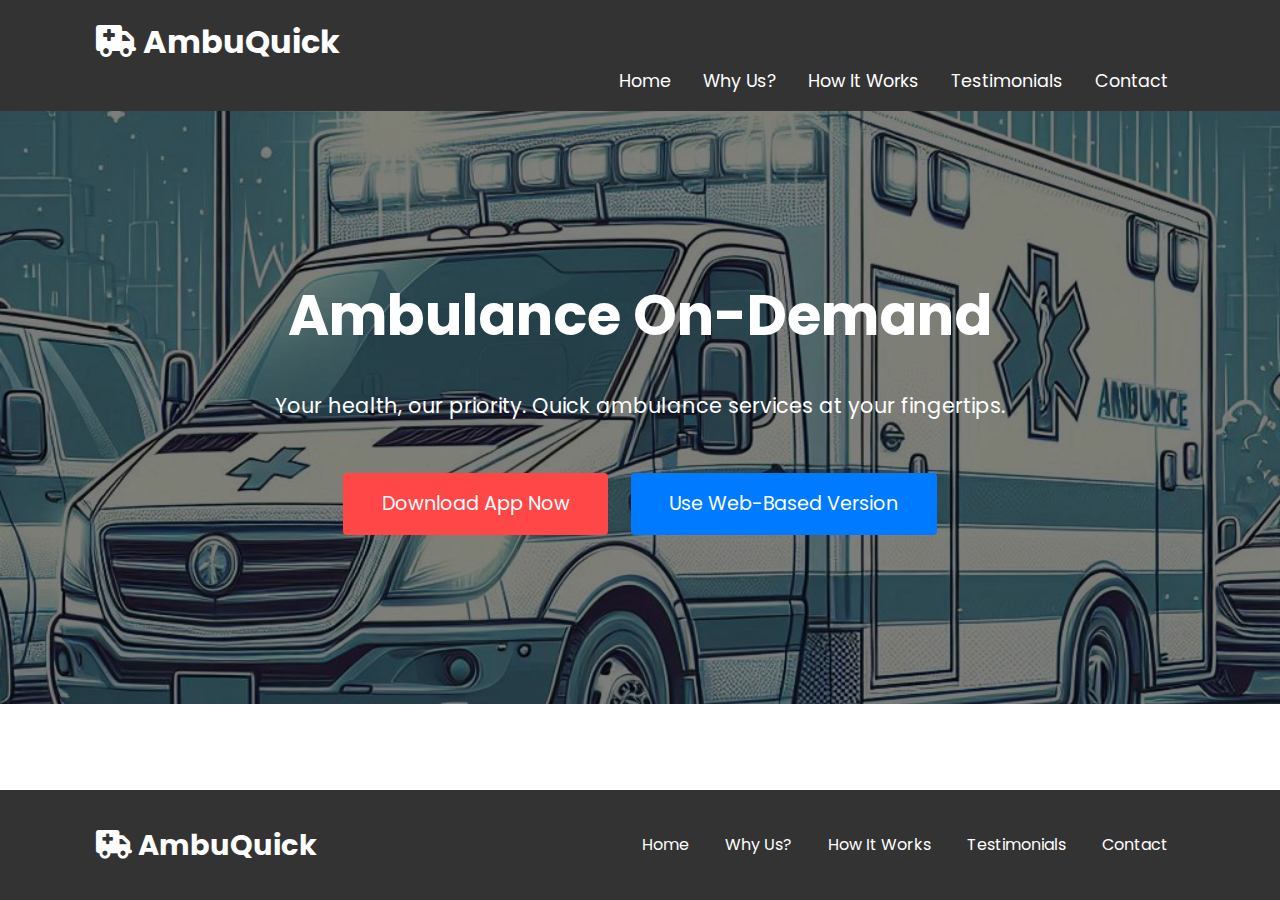
<file: index.html>
<!DOCTYPE html>
<html lang="en">
<head>
    <meta charset="UTF-8">
    <meta name="viewport" content="width=device-width, initial-scale=1.0">
    <title>AmbuQuick - Ambulance On-Demand</title>
    <link rel="stylesheet" href="https://cdnjs.cloudflare.com/ajax/libs/font-awesome/6.0.0-beta3/css/all.min.css">
    <link href="https://fonts.googleapis.com/css2?family=Poppins:wght@300;500;700&display=swap" rel="stylesheet">
    <link rel="stylesheet" href="styles.css">
</head>
<body>
    <a href="#main" class="skip-link">Skip to main content</a>
    <header>
        <div class="container">
            <h1 class="logo"><i class="fa-solid fa-ambulance" aria-hidden="true"></i> AmbuQuick</h1>
            <nav>
                <ul>
                    <li><a href="index.html">Home</a></li>
                    <li><a href="features.html">Why Us?</a></li>
                    <li><a href="how-it-works.html">How It Works</a></li>
                    <li><a href="testimonials.html">Testimonials</a></li>
                    <li><a href="contact.html">Contact</a></li>
                </ul>
            </nav>
        </div>
    </header>

    <main id="main">
        <section class="hero" id="home">
            <div class="overlay" role="presentation"></div>
            <div class="container">
                <h2>Ambulance On-Demand</h2>
                <p>Your health, our priority. Quick ambulance services at your fingertips.</p>
                <div class="cta-buttons">
                    <a href="download-app.html" class="btn">Download App Now</a>
                    <a href="verification.html" class="btn btn-secondary">Use Web-Based Version</a>
                </div>
            </div>
        </section>
    </main>

    <footer>
        <div class="container footer-content">
            <h2 class="footer-logo"><i class="fa-solid fa-ambulance" aria-hidden="true"></i> AmbuQuick</h2>
            <div class="footer-links">
                <a href="index.html">Home</a>
                <a href="features.html">Why Us?</a>
                <a href="how-it-works.html">How It Works</a>
                <a href="testimonials.html">Testimonials</a>
                <a href="contact.html">Contact</a>
            </div>
        </div>
    </footer>
</body>
</html>
</file>
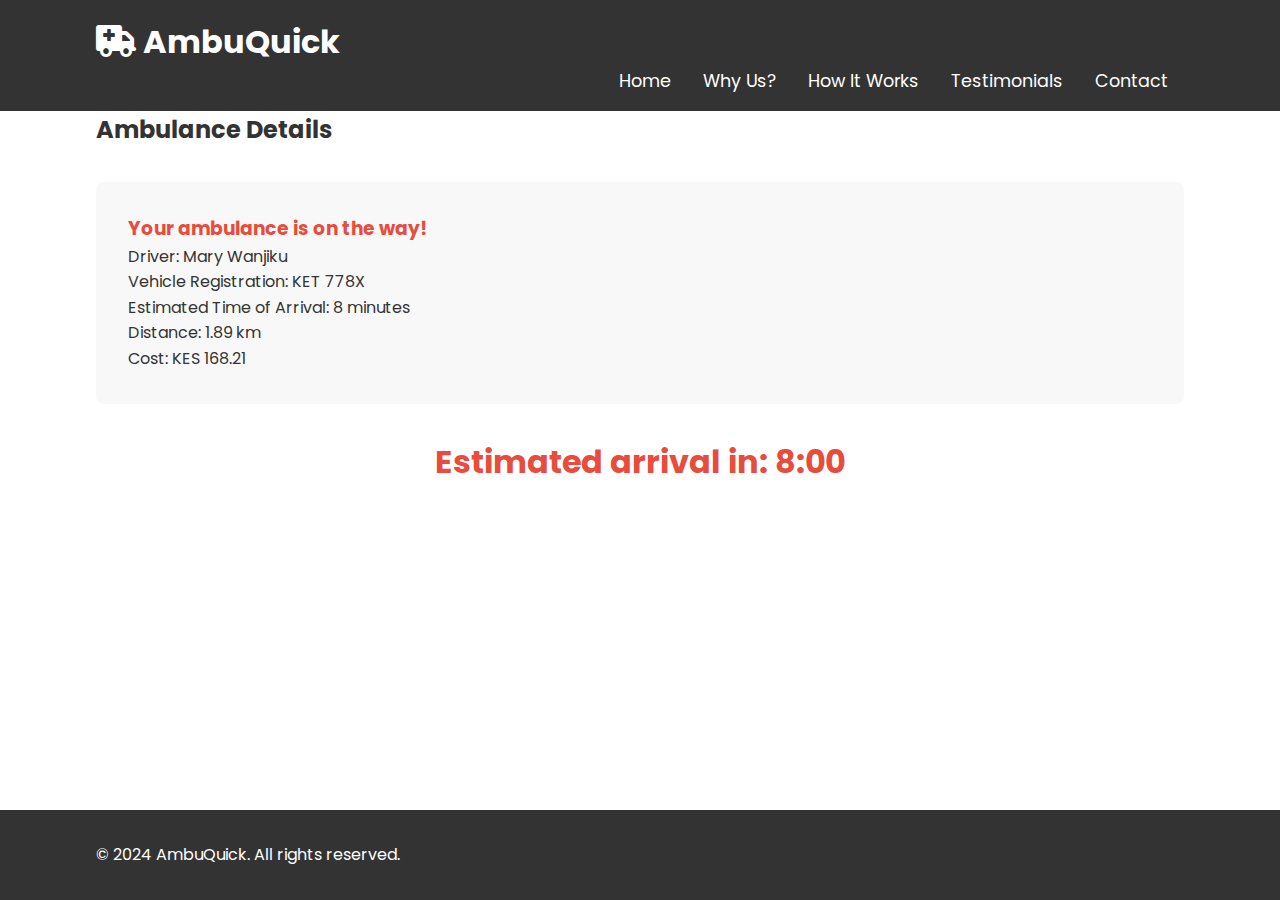
<file: ambulance-details.html>
<!DOCTYPE html>
<html lang="en">
<head>
    <meta charset="UTF-8">
    <meta name="viewport" content="width=device-width, initial-scale=1.0">
    <title>AmbuQuick - Ambulance Details</title>
    <link rel="stylesheet" href="https://cdnjs.cloudflare.com/ajax/libs/font-awesome/6.0.0-beta3/css/all.min.css">
    <link href="https://fonts.googleapis.com/css2?family=Poppins:wght@300;500;700&display=swap" rel="stylesheet">
    <link rel="stylesheet" href="styles.css">
    <style>
        
        .ambulance-details {
            background-color: #f8f8f8;
            border-radius: 8px;
            padding: 2rem;
            margin-top: 2rem;
        }
        .ambulance-details h3 {
            color: #e74c3c;
            margin-top: 0;
        }
        .countdown {
            font-size: 2rem;
            font-weight: bold;
            color: #e74c3c;
            text-align: center;
            margin-top: 2rem;
        }
    </style>
</head>
<body>
    <a href="#main" class="skip-link">Skip to main content</a>

    <header>
        <div class="container">
            <h1 class="logo"><i class="fa-solid fa-ambulance" aria-hidden="true"></i> AmbuQuick</h1>
            <nav>
                <ul>
                    <li><a href="index.html">Home</a></li>
                    <li><a href="features.html">Why Us?</a></li>
                    <li><a href="how-it-works.html">How It Works</a></li>
                    <li><a href="testimonials.html">Testimonials</a></li>
                    <li><a href="contact.html">Contact</a></li>
                </ul>
            </nav>
        </div>
    </header>
    
    <main id="main">
        <div class="container">
            <h2>Ambulance Details</h2>
            <div class="ambulance-details">
                <h3>Your ambulance is on the way!</h3>
                <p>Driver: <span id="driver-name"></span></p>
                <p>Vehicle Registration: <span id="vehicle-reg"></span></p>
                <p>Estimated Time of Arrival: <span id="eta"></span></p>
                <p>Distance: <span id="distance"></span></p>
                <p>Cost: KES <span id="cost"></span></p>
            </div>
            <div class="countdown">
                <p>Estimated arrival in: <span id="countdown"></span></p>
            </div>
        </div>
    </main>

    <footer>
        <div class="container">
            <p>&copy; 2024 AmbuQuick. All rights reserved.</p>
        </div>
    </footer>

    <script>
        const kenyanNames = ["John Mwangi", "Mary Wanjiku", "James Otieno", "Fatuma Hassan", "Peter Njoroge", "Grace Akoth"];
        const randomDriverName = kenyanNames[Math.floor(Math.random() * kenyanNames.length)];

        function generateKenyanPlate() {
            const letters = "ABCDEFGHIJKLMNOPQRSTUVWXYZ";
            const firstLetters = letters[Math.floor(Math.random() * letters.length)] + letters[Math.floor(Math.random() * letters.length)];
            const numbers = Math.floor(100 + Math.random() * 900);
            const lastLetter = letters[Math.floor(Math.random() * letters.length)];
            return `K${firstLetters} ${numbers}${lastLetter}`;
        }

        let distance = (Math.random() * 10 + 1).toFixed(2);
        distance = parseFloat(distance);
        const eta = Math.floor(Math.random() * 20 + 5);

        const costPerKm = 89;
        const totalCost = (distance * costPerKm).toFixed(2);

        document.getElementById('driver-name').textContent = randomDriverName;
        document.getElementById('vehicle-reg').textContent = generateKenyanPlate();
        document.getElementById('distance').textContent = `${distance} km`;
        document.getElementById('cost').textContent = totalCost;

        let remainingTime = eta * 60;
        const initialDistance = distance;
        const distancePerSecond = initialDistance / remainingTime;

        function updateCountdown() {
            const minutes = Math.floor(remainingTime / 60);
            const seconds = remainingTime % 60;

            document.getElementById('countdown').textContent = `${minutes}:${seconds.toString().padStart(2, '0')}`;
            document.getElementById('eta').textContent = `${minutes} minutes`;

            distance = Math.max(0, (distance - distancePerSecond).toFixed(2));
            document.getElementById('distance').textContent = `${distance} km`;

            if (remainingTime > 0) {
                remainingTime--;
                setTimeout(updateCountdown, 1000);
            } else {
                document.getElementById('countdown').textContent = "Ambulance has arrived!";
                document.getElementById('eta').textContent = "0 minutes";
            }
        }

        updateCountdown();
    </script>
</body>
</html>
</file>
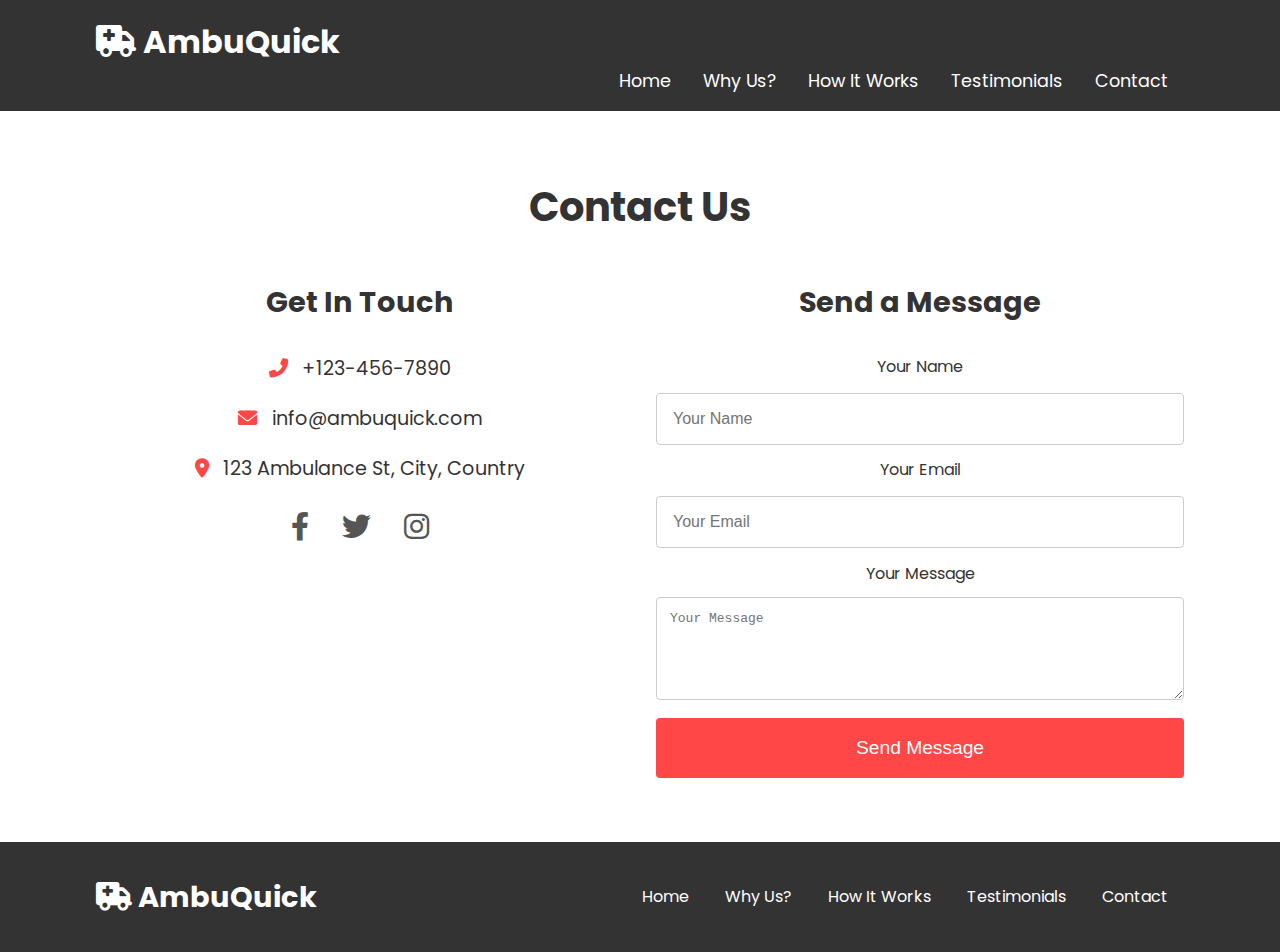
<file: contact.html>
<!DOCTYPE html>
<html lang="en">
<head>
    <meta charset="UTF-8">
    <meta name="viewport" content="width=device-width, initial-scale=1.0">
    <title>AmbuQuick - Contact Us</title>
    <link rel="stylesheet" href="https://cdnjs.cloudflare.com/ajax/libs/font-awesome/6.0.0-beta3/css/all.min.css">
    <link href="https://fonts.googleapis.com/css2?family=Poppins:wght@300;500;700&display=swap" rel="stylesheet">
    <link rel="stylesheet" href="styles.css">
</head>
<body>
    <a href="#main" class="skip-link">Skip to main content</a>
    <header>
        <div class="container">
            <h1 class="logo"><i class="fa-solid fa-ambulance" aria-hidden="true"></i> AmbuQuick</h1>
            <nav>
                <ul>
                    <li><a href="index.html">Home</a></li>
                    <li><a href="features.html">Why Us?</a></li>
                    <li><a href="how-it-works.html">How It Works</a></li>
                    <li><a href="testimonials.html">Testimonials</a></li>
                    <li><a href="contact.html">Contact</a></li>
                </ul>
            </nav>
        </div>
    </header>

    <main id="main">
        <section id="contact">
            <div class="container">
                <h2>Contact Us</h2>
                <div class="contact-content">
                    <div class="contact-info">
                        <h3>Get In Touch</h3>
                        <div class="contact-details">
                            <p><i class="fas fa-phone-alt" aria-hidden="true"></i> +123-456-7890</p>
                            <p><i class="fas fa-envelope" aria-hidden="true"></i> info@ambuquick.com</p>
                            <p><i class="fas fa-map-marker-alt" aria-hidden="true"></i> 123 Ambulance St, City, Country</p>
                        </div>
                        <div class="social-icons-contact">
                            <a href="#" aria-label="Facebook"><i class="fab fa-facebook-f" aria-hidden="true"></i></a>
                            <a href="#" aria-label="Twitter"><i class="fab fa-twitter" aria-hidden="true"></i></a>
                            <a href="#" aria-label="Instagram"><i class="fab fa-instagram" aria-hidden="true"></i></a>
                        </div>
                    </div>
                    <div class="contact-form">
                        <h3>Send a Message</h3>
                        <form>
                            <label for="name">Your Name</label>
                            <input type="text" id="name" name="name" placeholder="Your Name" required>
                            
                            <label for="email">Your Email</label>
                            <input type="email" id="email" name="email" placeholder="Your Email" required>
                            
                            <label for="message">Your Message</label>
                            <textarea id="message" name="message" rows="5" placeholder="Your Message" required></textarea>
                            
                            <button type="submit">Send Message</button>
                        </form>
                    </div>
                </div>
            </div>
        </section>
    </main>

    <footer>
        <div class="container footer-content">
            <h2 class="footer-logo"><i class="fa-solid fa-ambulance" aria-hidden="true"></i> AmbuQuick</h2>
            <div class="footer-links">
                <a href="index.html">Home</a>
                <a href="features.html">Why Us?</a>
                <a href="how-it-works.html">How It Works</a>
                <a href="testimonials.html">Testimonials</a>
                <a href="contact.html">Contact</a>
            </div>
        </div>
    </footer>
</body>
</html>
</file>
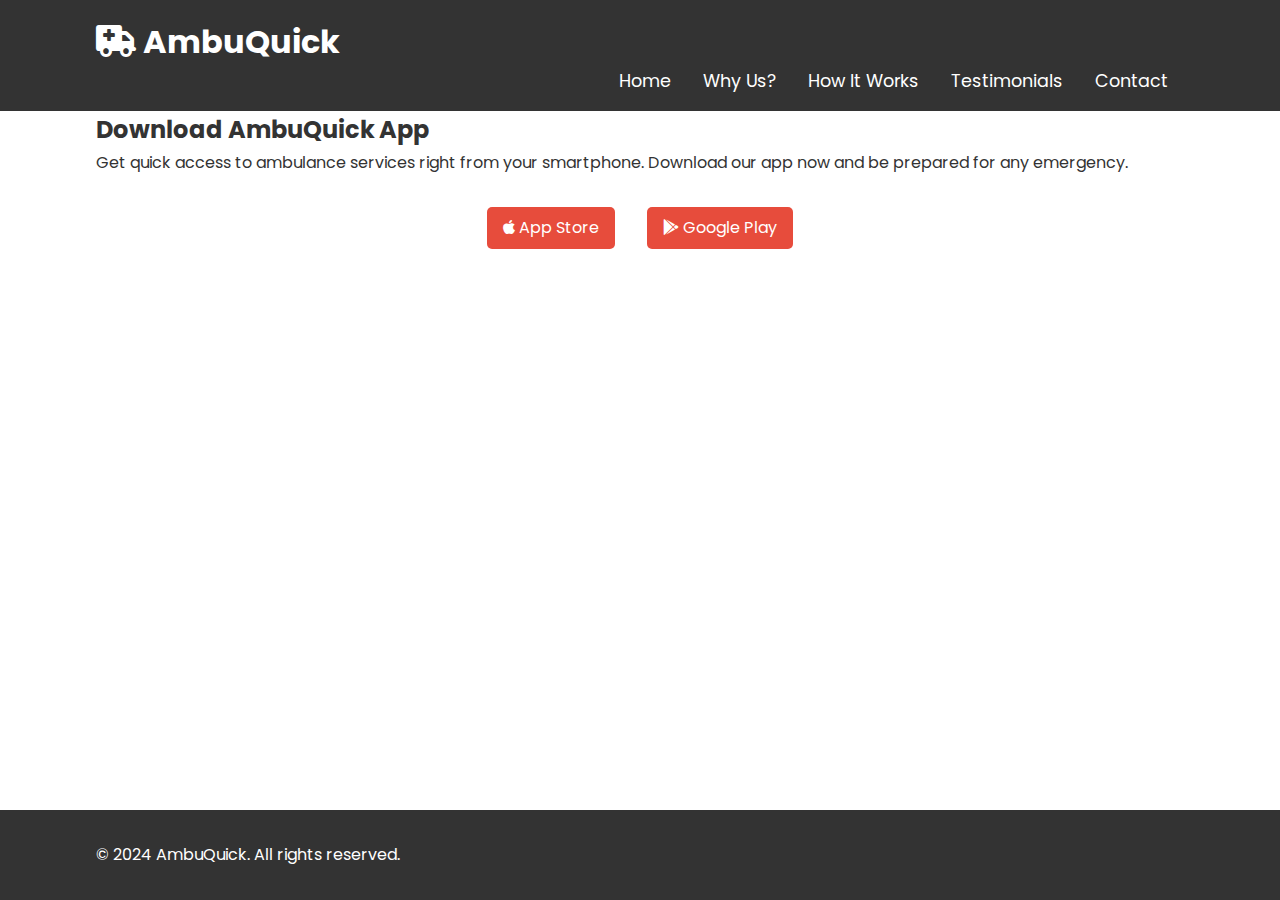
<file: download-app.html>
<!DOCTYPE html>
<html lang="en">
<head>
    <meta charset="UTF-8">
    <meta name="viewport" content="width=device-width, initial-scale=1.0">
    <title>AmbuQuick - Download App</title>
    <link rel="stylesheet" href="https://cdnjs.cloudflare.com/ajax/libs/font-awesome/6.0.0-beta3/css/all.min.css">
    <link href="https://fonts.googleapis.com/css2?family=Poppins:wght@300;500;700&display=swap" rel="stylesheet">
    <link rel="stylesheet" href="styles.css">
    <style>
        
        
        .download-options {
            display: flex;
            justify-content: center;
            gap: 2rem;
            margin-top: 2rem;
        }
        .download-button {
            display: inline-block;
            background-color: #e74c3c;
            color: white;
            padding: 0.5rem 1rem;
            text-decoration: none;
            border-radius: 5px;
            transition: background-color 0.3s ease;
        }
        .download-button:hover {
            background-color: #c0392b;
        }
        
        .skip-link {
            position: absolute;
            top: -40px;
            left: 0;
            background: #e74c3c;
            color: white;
            padding: 8px;
            z-index: 100;
        }
        .skip-link:focus {
            top: 0;
        }
    </style>
</head>
<body>
    <a href="#main" class="skip-link">Skip to main content</a>
    <header>
        <div class="container">
            <h1 class="logo"><i class="fa-solid fa-ambulance" aria-hidden="true"></i> AmbuQuick</h1>
            <nav>
                <ul>
                    <li><a href="index.html">Home</a></li>
                    <li><a href="features.html">Why Us?</a></li>
                    <li><a href="how-it-works.html">How It Works</a></li>
                    <li><a href="testimonials.html">Testimonials</a></li>
                    <li><a href="contact.html">Contact</a></li>
                </ul>
            </nav>
        </div>
    </header>

    <main id="main">
        <div class="container">
            <h2>Download AmbuQuick App</h2>
            <p>Get quick access to ambulance services right from your smartphone. Download our app now and be prepared for any emergency.</p>
            <div class="download-options">
                <a href="#" class="download-button" aria-label="Download on the App Store">
                    <i class="fab fa-apple" aria-hidden="true"></i> App Store
                </a>
                <a href="#" class="download-button" aria-label="Get it on Google Play">
                    <i class="fab fa-google-play" aria-hidden="true"></i> Google Play
                </a>
            </div>
        </div>
    </main>

    <footer>
        <div class="container">
            <p>&copy; 2024 AmbuQuick. All rights reserved.</p>
        </div>
    </footer>
</body>
</html>
</file>
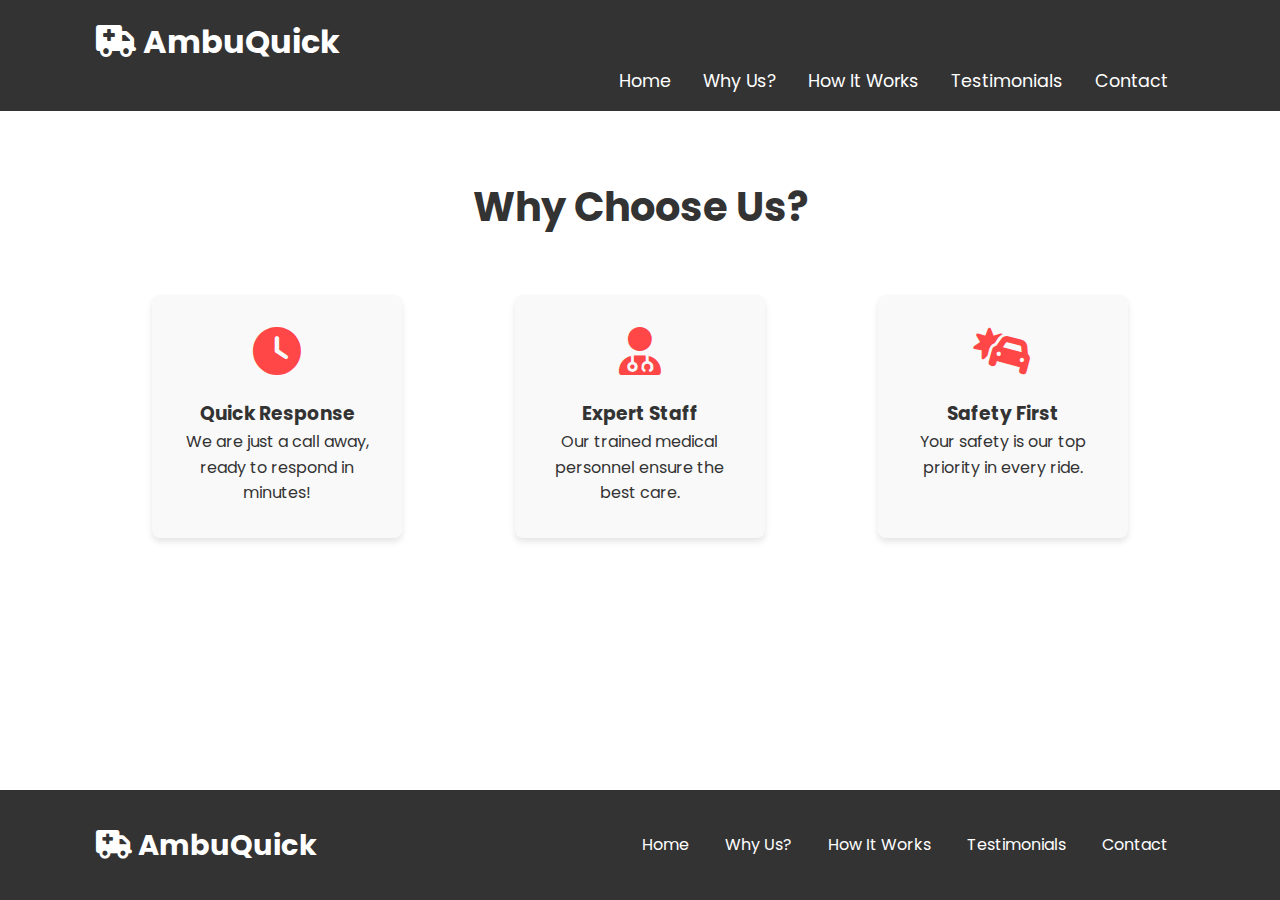
<file: features.html>
<!DOCTYPE html>
<html lang="en">
<head>
    <meta charset="UTF-8">
    <meta name="viewport" content="width=device-width, initial-scale=1.0">
    <title>AmbuQuick - Why Choose Us?</title>
    <link rel="stylesheet" href="https://cdnjs.cloudflare.com/ajax/libs/font-awesome/6.0.0-beta3/css/all.min.css">
    <link href="https://fonts.googleapis.com/css2?family=Poppins:wght@300;500;700&display=swap" rel="stylesheet">
    <link rel="stylesheet" href="styles.css">
</head>
<body>
    <a href="#main" class="skip-link">Skip to main content</a>
    <header>
        <div class="container">
            <h1 class="logo"><i class="fa-solid fa-ambulance" aria-hidden="true"></i> AmbuQuick</h1>
            <nav>
                <ul>
                    <li><a href="index.html">Home</a></li>
                    <li><a href="features.html">Why Us?</a></li>
                    <li><a href="how-it-works.html">How It Works</a></li>
                    <li><a href="testimonials.html">Testimonials</a></li>
                    <li><a href="contact.html">Contact</a></li>
                </ul>
            </nav>
        </div>
    </header>

    <main id="main">
        <section id="features">
            <div class="container">
                <h2>Why Choose Us?</h2>
                <div class="feature-container">
                    <div class="feature-box">
                        <i class="fas fa-clock" aria-hidden="true"></i>
                        <h3>Quick Response</h3>
                        <p>We are just a call away, ready to respond in minutes!</p>
                    </div>
                    <div class="feature-box">
                        <i class="fas fa-user-md" aria-hidden="true"></i>
                        <h3>Expert Staff</h3>
                        <p>Our trained medical personnel ensure the best care.</p>
                    </div>
                    <div class="feature-box">
                        <i class="fas fa-car-crash" aria-hidden="true"></i>
                        <h3>Safety First</h3>
                        <p>Your safety is our top priority in every ride.</p>
                    </div>
                </div>
            </div>
        </section>
    </main>

    <footer>
        <div class="container footer-content">
            <h2 class="footer-logo"><i class="fa-solid fa-ambulance" aria-hidden="true"></i> AmbuQuick</h2>
            <div class="footer-links">
                <a href="index.html">Home</a>
                <a href="features.html">Why Us?</a>
                <a href="how-it-works.html">How It Works</a>
                <a href="testimonials.html">Testimonials</a>
                <a href="contact.html">Contact</a>
            </div>
        </div>
    </footer>
</body>
</html>
</file>
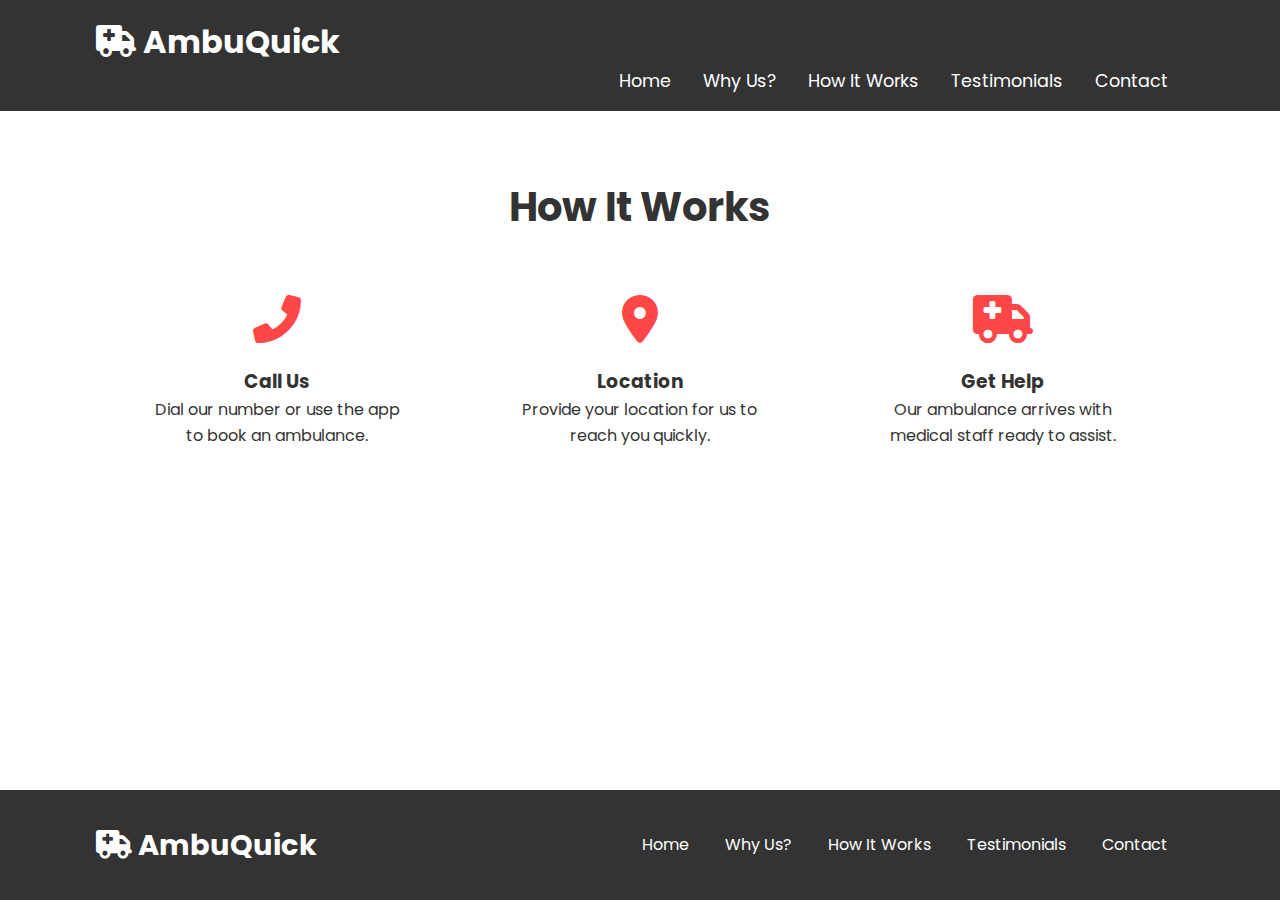
<file: how-it-works.html>
<!DOCTYPE html>
<html lang="en">
<head>
    <meta charset="UTF-8">
    <meta name="viewport" content="width=device-width, initial-scale=1.0">
    <title>AmbuQuick - How It Works</title>
    <link rel="stylesheet" href="https://cdnjs.cloudflare.com/ajax/libs/font-awesome/6.0.0-beta3/css/all.min.css">
    <link href="https://fonts.googleapis.com/css2?family=Poppins:wght@300;500;700&display=swap" rel="stylesheet">
    <link rel="stylesheet" href="styles.css">
</head>
<body>
    <a href="#main" class="skip-link">Skip to main content</a>
    <header>
        <div class="container">
            <h1 class="logo"><i class="fa-solid fa-ambulance" aria-hidden="true"></i> AmbuQuick</h1>
            <nav>
                <ul>
                    <li><a href="index.html">Home</a></li>
                    <li><a href="features.html">Why Us?</a></li>
                    <li><a href="how-it-works.html">How It Works</a></li>
                    <li><a href="testimonials.html">Testimonials</a></li>
                    <li><a href="contact.html">Contact</a></li>
                </ul>
            </nav>
        </div>
    </header>

    <main id="main">
        <section id="how-it-works">
            <div class="container">
                <h2>How It Works</h2>
                <div class="steps">
                    <div class="step">
                        <i class="fas fa-phone-alt" aria-hidden="true"></i>
                        <h3>Call Us</h3>
                        <p>Dial our number or use the app to book an ambulance.</p>
                    </div>
                    <div class="step">
                        <i class="fas fa-map-marker-alt" aria-hidden="true"></i>
                        <h3>Location</h3>
                        <p>Provide your location for us to reach you quickly.</p>
                    </div>
                    <div class="step">
                        <i class="fas fa-ambulance" aria-hidden="true"></i>
                        <h3>Get Help</h3>
                        <p>Our ambulance arrives with medical staff ready to assist.</p>
                    </div>
                </div>
            </div>
        </section>
    </main>

    <footer>
        <div class="container footer-content">
            <h2 class="footer-logo"><i class="fa-solid fa-ambulance" aria-hidden="true"></i> AmbuQuick</h2>
            <div class="footer-links">
                <a href="index.html">Home</a>
                <a href="features.html">Why Us?</a>
                <a href="how-it-works.html">How It Works</a>
                <a href="testimonials.html">Testimonials</a>
                <a href="contact.html">Contact</a>
            </div>
        </div>
    </footer>
</body>
</html>
</file>
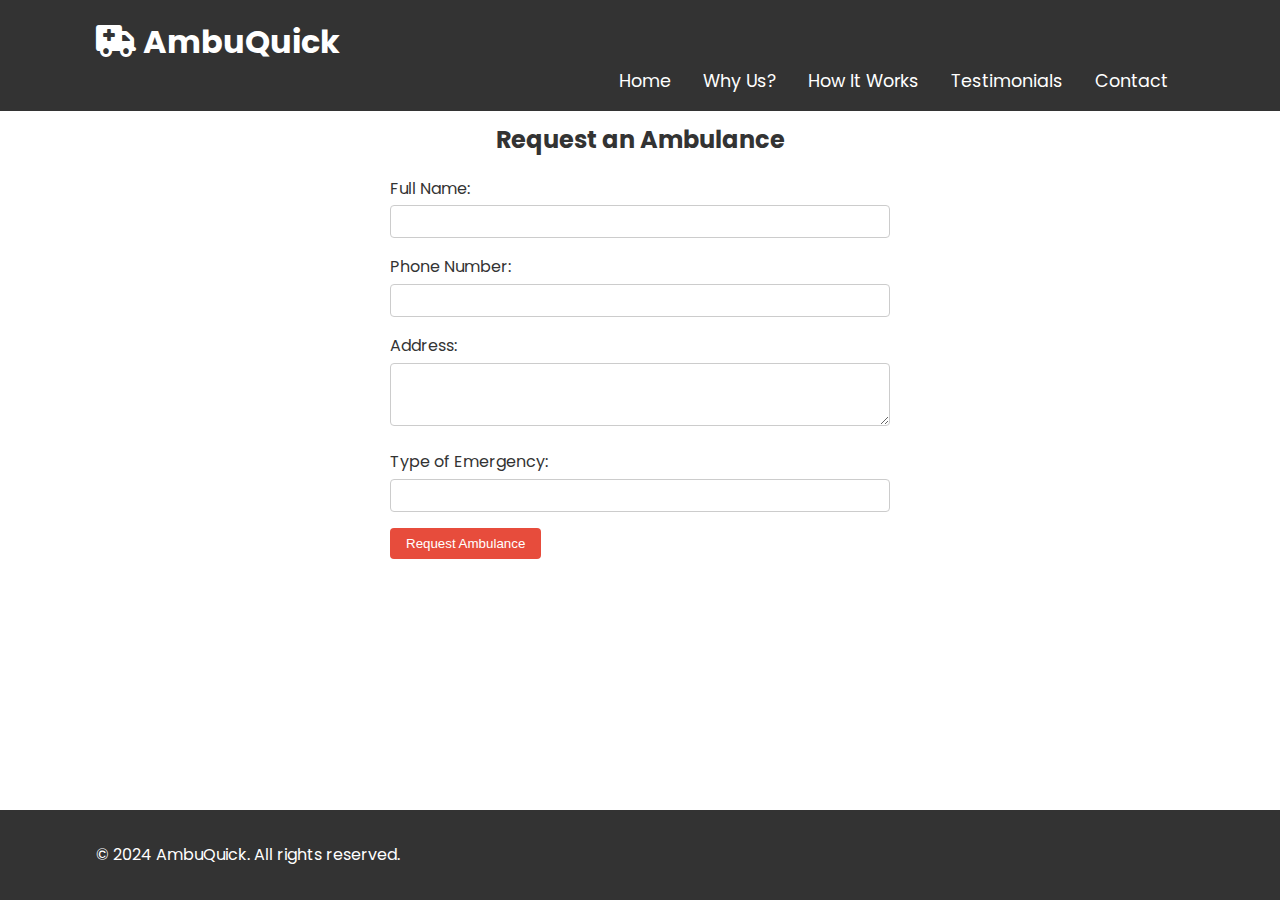
<file: request_ambulance.html>
<!DOCTYPE html>
<html lang="en">
<head>
    <meta charset="UTF-8">
    <meta name="viewport" content="width=device-width, initial-scale=1.0">
    <title>AmbuQuick - Request Ambulance</title>
    <link rel="stylesheet" href="https://cdnjs.cloudflare.com/ajax/libs/font-awesome/6.0.0-beta3/css/all.min.css">
    <link href="https://fonts.googleapis.com/css2?family=Poppins:wght@300;500;700&display=swap" rel="stylesheet">
    <link rel="stylesheet" href="styles.css">
    <style>
        
        
        .skip-link {
            position: absolute;
            top: -40px;
            left: 0;
            background: #e74c3c;
            color: white;
            padding: 8px;
            z-index: 100;
        }
        .skip-link:focus {
            top: 0;
        }
        
        form {
            max-width: 500px;
            margin: 0 auto;
        }
        label {
            display: block;
            margin-top: 1rem;
        }
        input, textarea {
            width: 100%;
            padding: 0.5rem;
            margin-top: 0.25rem;
            border: 1px solid #ccc;
            border-radius: 4px;
        }
        button {
            background-color: #e74c3c;
            color: white;
            padding: 0.5rem 1rem;
            border: none;
            border-radius: 4px;
            cursor: pointer;
            margin-top: 1rem;
        }
        button:hover {
            background-color: #c0392b;
        }
    </style>
</head>
<body>
    <a href="#main" class="skip-link">Skip to main content</a>
    <header>
        <div class="container">
            <h1 class="logo"><i class="fa-solid fa-ambulance" aria-hidden="true"></i> AmbuQuick</h1>
            <nav>
                <ul>
                    <li><a href="index.html">Home</a></li>
                    <li><a href="features.html">Why Us?</a></li>
                    <li><a href="how-it-works.html">How It Works</a></li>
                    <li><a href="testimonials.html">Testimonials</a></li>
                    <li><a href="contact.html">Contact</a></li>
                </ul>
            </nav>
        </div>
    </header>

    <main id="main">
        <div class="container" style="margin-top: 10px;">
            <h2 style="text-align: center;">Request an Ambulance</h2>
            <form action="ambulance-details.html" method="GET">
                <label for="name">Full Name:</label>
                <input type="text" id="name" name="name" required>

                <label for="phone">Phone Number:</label>
                <input type="tel" id="phone" name="phone" required>

                <label for="address">Address:</label>
                <textarea id="address" name="address" rows="3" required></textarea>

                <label for="emergency-type">Type of Emergency:</label>
                <input type="text" id="emergency-type" name="emergency-type" required>

                <button type="submit">Request Ambulance</button>
            </form>
        </div>
    </main>

    <footer>
        <div class="container">
            <p>&copy; 2024 AmbuQuick. All rights reserved.</p>
        </div>
    </footer>
</body>
</html>
</file>
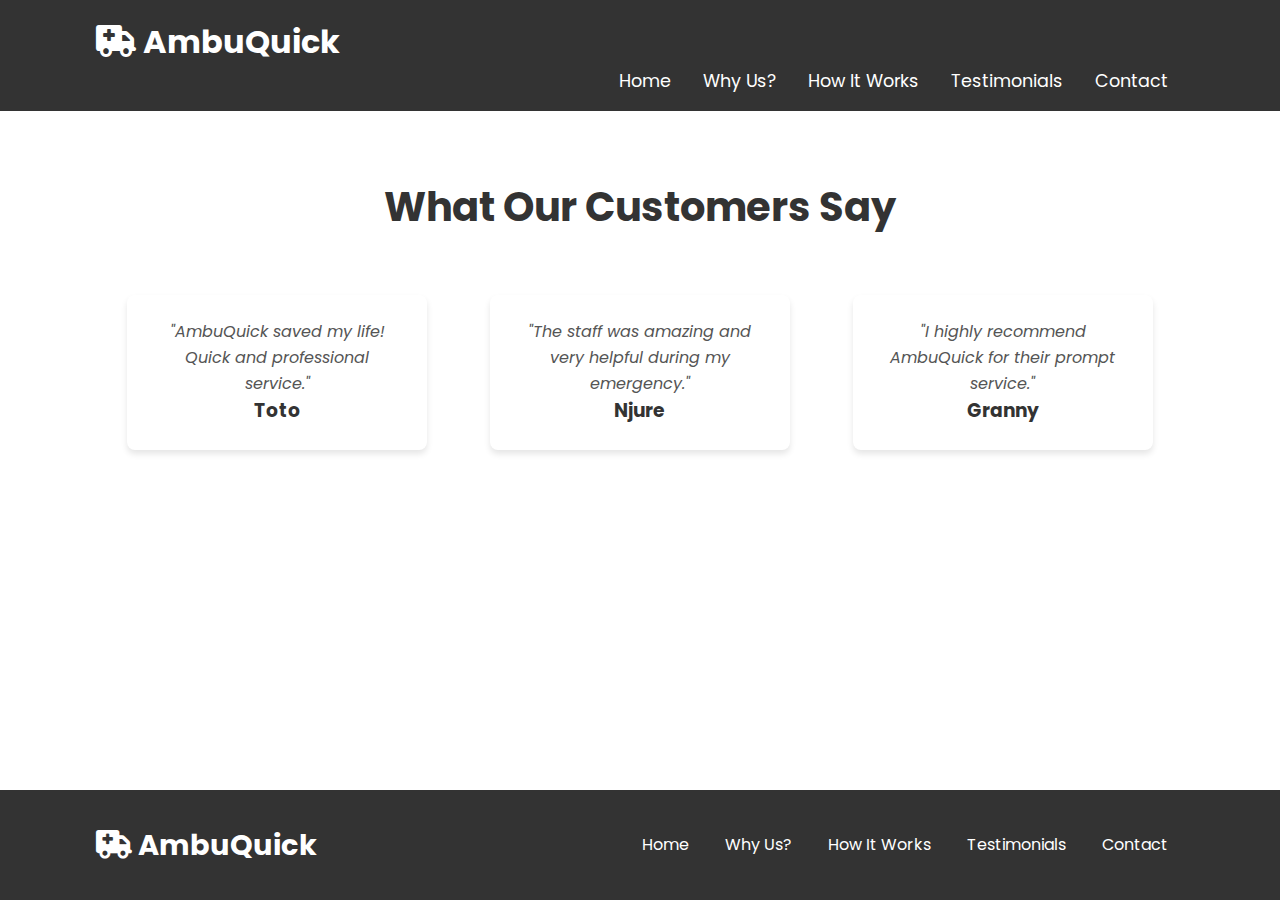
<file: testimonials.html>
<!DOCTYPE html>
<html lang="en">
<head>
    <meta charset="UTF-8">
    <meta name="viewport" content="width=device-width, initial-scale=1.0">
    <title>AmbuQuick - Testimonials</title>
    <link rel="stylesheet" href="https://cdnjs.cloudflare.com/ajax/libs/font-awesome/6.0.0-beta3/css/all.min.css">
    <link href="https://fonts.googleapis.com/css2?family=Poppins:wght@300;500;700&display=swap" rel="stylesheet">
    <link rel="stylesheet" href="styles.css">
</head>
<body>
    <a href="#main" class="skip-link">Skip to main content</a>
    <header>
        <div class="container">
            <h1 class="logo"><i class="fa-solid fa-ambulance" aria-hidden="true"></i> AmbuQuick</h1>
            <nav>
                <ul>
                    <li><a href="index.html">Home</a></li>
                    <li><a href="features.html">Why Us?</a></li>
                    <li><a href="how-it-works.html">How It Works</a></li>
                    <li><a href="testimonials.html">Testimonials</a></li>
                    <li><a href="contact.html">Contact</a></li>
                </ul>
            </nav>
        </div>
    </header>

    <main id="main">
        <section id="testimonials">
            <div class="container">
                <h2>What Our Customers Say</h2>
                <div class="testimonial-container">
                    <div class="testimonial">
                        <p>"AmbuQuick saved my life! Quick and professional service."</p>
                        <h3>Toto</h3>
                    </div>
                    <div class="testimonial">
                        <p>"The staff was amazing and very helpful during my emergency."</p>
                        <h3>Njure</h3>
                    </div>
                    <div class="testimonial">
                        <p>"I highly recommend AmbuQuick for their prompt service."</p>
                        <h3>Granny </i></h3>
                    </div>
                </div>
            </div>
        </section>
    </main>

    <footer>
        <div class="container footer-content">
            <h2 class="footer-logo"><i class="fa-solid fa-ambulance" aria-hidden="true"></i> AmbuQuick</h2>
            <div class="footer-links">
                <a href="index.html">Home</a>
                <a href="features.html">Why Us?</a>
                <a href="how-it-works.html">How It Works</a>
                <a href="testimonials.html">Testimonials</a>
                <a href="contact.html">Contact</a>
            </div>
        </div>
    </footer>
</body>
</html>
</file>
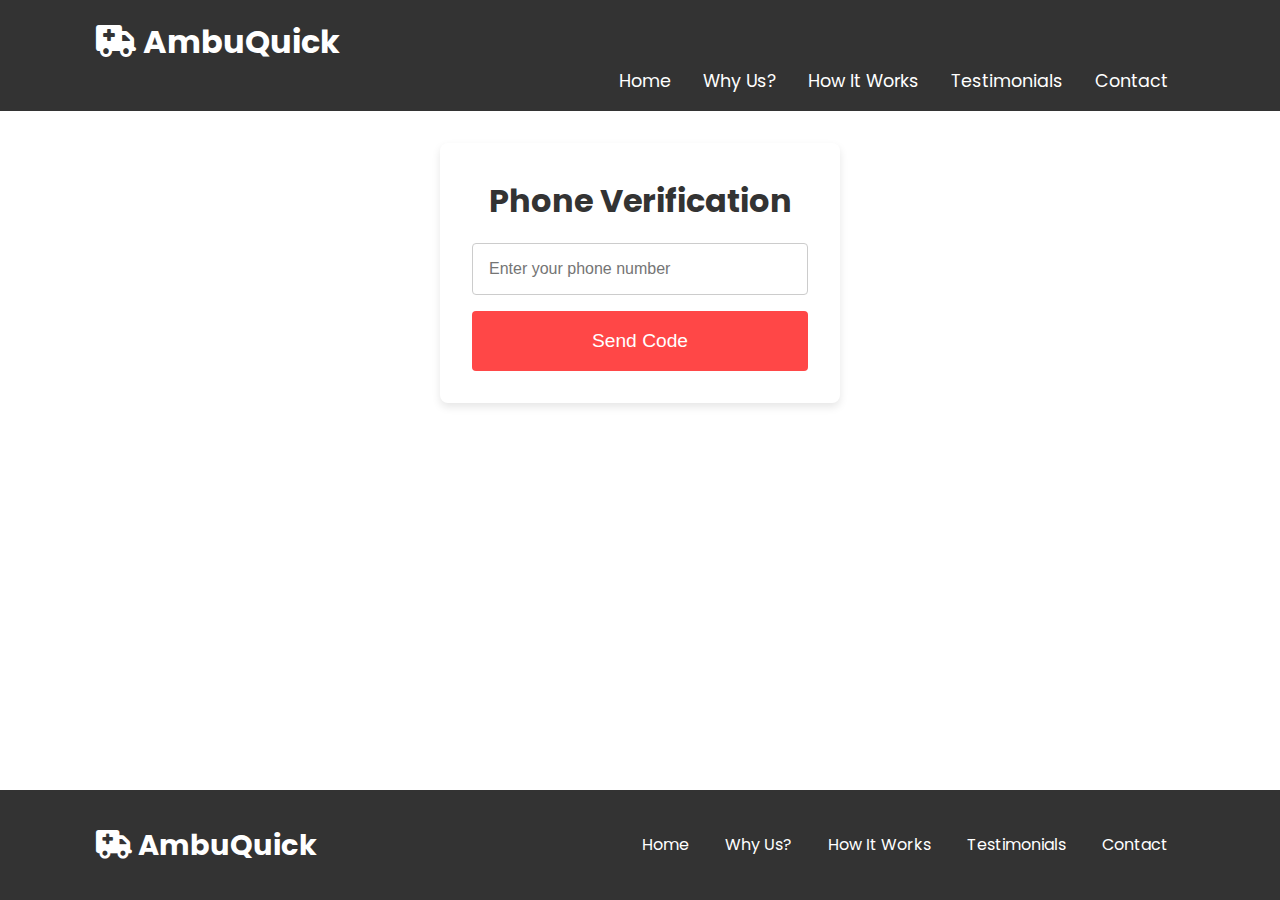
<file: verification.html>
<!DOCTYPE html>
<html lang="en">
<head>
    <meta charset="UTF-8">
    <meta name="viewport" content="width=device-width, initial-scale=1.0">
    <title>Phone Verification - AmbuQuick</title>
    <link rel="stylesheet" href="https://cdnjs.cloudflare.com/ajax/libs/font-awesome/6.0.0-beta3/css/all.min.css">
    <link href="https://fonts.googleapis.com/css2?family=Poppins:wght@300;500;700&display=swap" rel="stylesheet">
    <link rel="stylesheet" href="styles.css">
    <style>
        .verification-container {
            background: white;
            padding: 2em;
            border-radius: 8px;
            box-shadow: 0 4px 8px rgba(0, 0, 0, 0.1);
            text-align: center;
            width: 90%;
            max-width: 400px;
            margin: 2em auto;
        }

        .verification-container input {
            width: 100%;
            padding: 1em;
            margin: 1em 0;
            border: 1px solid #ccc;
            border-radius: 4px;
            font-size: 1em;
            transition: border-color 0.3s;
        }

        .verification-container input:focus {
            border-color: #ff4747;
            outline: none;
        }

        .verification-container button {
            width: 100%;
            padding: 1em;
            background-color: #ff4747;
            color: white;
            border: none;
            font-size: 1.2em;
            border-radius: 4px;
            cursor: pointer;
            transition: background-color 0.3s;
        }

        .verification-container button:hover {
            background-color: #ff3030;
        }

        .spinner {
            display: none;
            margin-top: 1em;
        }

        .verified-message {
            display: none;
            margin-top: 1em;
            font-size: 1.2em;
            color: #28a745;
        }

        .hidden {
            display: none;
        }

        .loader {
            border: 4px solid #f3f3f3;
            border-top: 4px solid #ff4747;
            border-radius: 50%;
            width: 30px;
            height: 30px;
            animation: spin 1s linear infinite;
            margin: 1em auto;
        }

        @keyframes spin {
            0% { transform: rotate(0deg); }
            100% { transform: rotate(360deg); }
        }

        .timer {
            margin-top: 1em;
            color: #ff4747;
            font-weight: bold;
        }

        .error-message {
            color: #ff3030;
            font-size: 0.9em;
            margin-top: 1em;
        }
    </style>
</head>
<body>
<a href="#main" class="skip-link">Skip to main content</a>
<header>
    <div class="container">
        <h1 class="logo"><i class="fa-solid fa-ambulance" aria-hidden="true"></i> AmbuQuick</h1>
        <nav>
            <ul>
                <li><a href="index.html">Home</a></li>
                <li><a href="features.html">Why Us?</a></li>
                <li><a href="how-it-works.html">How It Works</a></li>
                <li><a href="testimonials.html">Testimonials</a></li>
                <li><a href="contact.html">Contact</a></li>
            </ul>
        </nav>
    </div>
</header>

<main id="main">
    <div class="verification-container">
        <h1>Phone Verification</h1>
        <input type="text" id="phoneNumber" placeholder="Enter your phone number" required aria-label="Phone number">
        <button id="sendCodeButton">Send Code</button>

        <div id="loader" class="hidden">
            <div class="loader"></div>
            <p>Sending code...</p>
        </div>

        <div id="codeSection" class="hidden">
            <input type="text" id="verificationCode" placeholder="Enter verification code" required aria-label="Verification code">
            <button id="verifyButton">Verify</button>
            <p id="timer" class="timer hidden">Resend code in <span id="countdown">30</span> seconds</p>
        </div>

        <div class="spinner" id="spinner">🔄 Verifying...</div>
        <div class="verified-message" id="verifiedMessage">Phone verified! You can now request an ambulance.</div>
        <div class="error-message hidden" id="errorMessage"></div>
    </div>
</main>

<footer>
    <div class="container footer-content">
        <h2 class="footer-logo"><i class="fa-solid fa-ambulance" aria-hidden="true"></i> AmbuQuick</h2>
        <div class="footer-links">
            <a href="index.html">Home</a>
            <a href="features.html">Why Us?</a>
            <a href="how-it-works.html">How It Works</a>
            <a href="testimonials.html">Testimonials</a>
            <a href="contact.html">Contact</a>
        </div>
    </div>
</footer>

<script>
    let countdownInterval;

    document.getElementById('sendCodeButton').addEventListener('click', function () {
        const phoneNumber = document.getElementById('phoneNumber').value.trim();

        // Basic phone number validation
        if (!phoneNumber) {
            document.getElementById('errorMessage').innerText = "Please enter a valid phone number.";
            document.getElementById('errorMessage').classList.remove('hidden');
            return;
        } else {
            document.getElementById('errorMessage').classList.add('hidden');
        }

        // Hide the send code button
        this.style.display = 'none';
        // Show loader
        document.getElementById('loader').classList.remove('hidden');

        // Simulate sending code
        setTimeout(function () {
            // Hide loader and show the code input section
            document.getElementById('loader').classList.add('hidden');
            document.getElementById('codeSection').classList.remove('hidden');

            // Start countdown timer
            startCountdown();
        }, 2000); // Simulate a 2-second delay for sending code
    });

    function startCountdown() {
        let timeLeft = 30;
        document.getElementById('timer').classList.remove('hidden');

        countdownInterval = setInterval(function () {
            timeLeft--;
            document.getElementById('countdown').innerText = timeLeft;

            if (timeLeft <= 0) {
                clearInterval(countdownInterval);
                document.getElementById('timer').classList.add('hidden');
                document.getElementById('sendCodeButton').style.display = 'block'; // Reshow the button to resend code
            }
        }, 1000);
    }

    document.getElementById('verifyButton').addEventListener('click', function () {
        const spinner = document.getElementById('spinner');
        const verifiedMessage = document.getElementById('verifiedMessage');
        const verificationCode = document.getElementById('verificationCode').value.trim();

        // Basic verification code validation
        if (!verificationCode) {
            document.getElementById('errorMessage').innerText = "Please enter the verification code.";
            document.getElementById('errorMessage').classList.remove('hidden');
            return;
        } else {
            document.getElementById('errorMessage').classList.add('hidden');
        }

        // Show the spinner
        spinner.style.display = 'block';
        verifiedMessage.style.display = 'none';

        // Simulate an API call for verification
        setTimeout(function () {
            spinner.style.display = 'none';
            verifiedMessage.style.display = 'block';
            document.getElementById('codeSection').classList.add('hidden'); // Hide the code section after verification
            clearInterval(countdownInterval); // Clear countdown if verification is successful

            // Redirect after verification
            setTimeout(() => {
                window.location.href = 'request_ambulance.html'; // Redirect to ambulance selection page
            }, 2000); // 2-second delay before redirecting
        }, 3000); // Simulates a 3-second verification time
    });
</script>
</body>
</html>
</file>
<file: styles.css>
/* General Reset and Styling */
* {
    margin: 0;
    padding: 0;
    box-sizing: border-box;
}

body {
    font-family: 'Poppins', sans-serif;
    color: #333;
    scroll-behavior: smooth;
    line-height: 1.6;
}

.container {
    width: 85%;
    max-width: 1200px;
    margin: 0 auto;
}

/* Accessibility */
.skip-link {
    position: absolute;
    top: -40px;
    left: 0;
    background: #ff4747;
    color: white;
    padding: 8px;
    z-index: 100;
}

.skip-link:focus {
    top: 0;
}

/* Header Styling */
header {
    background-color: #333;
    color: white;
    padding: 1em 0;
    position: sticky;
    top: 0;
    z-index: 1000;
}

.logo {
    font-size: 2em;
    font-weight: bold;
}

nav ul {
    display: flex;
    justify-content: flex-end;
    list-style: none;
}

nav ul li {
    margin: 0 1em;
}

nav ul li a {
    color: white;
    text-decoration: none;
    font-size: 1.1em;
    transition: color 0.3s;
}

nav ul li a:hover,
nav ul li a:focus {
    color: #ff4747;
    outline: 2px solid #ff4747;
    outline-offset: 2px;
}

/* Hero Section */
.hero {
    background: url('ambulance.jpeg') no-repeat center center/cover;
    color: white;
    text-align: center;
    padding: 10em 0;
    position: relative;
    z-index: 1;
}

.hero .overlay {
    position: absolute;
    top: 0;
    left: 0;
    width: 100%;
    height: 100%;
    background: rgba(0, 0, 0, 0.5);
    z-index: -1;
}

.hero h2 {
    font-size: 3.5em;
    margin-bottom: 0.5em;
}

.hero p {
    font-size: 1.3em;
    margin-bottom: 2em;
}
.hero img {
    alt: "An ambulance vehicle";
}
/* Buttons */
.btn {
    padding: 0.8em 2em;
    background-color: #ff4747;
    color: white;
    border: none;
    cursor: pointer;
    font-size: 1.2em;
    border-radius: 4px;
    transition: background-color 0.3s, transform 0.3s;
    margin: 0.5em;
    text-decoration: none;
    display: inline-block;
}

.btn:hover,
.btn:focus {
    background-color: #ff3030;
    transform: translateY(-3px);
    outline: 2px solid #fff;
    outline-offset: 2px;
}

.btn-secondary {
    background-color: #007bff;
}

.btn-secondary:hover,
.btn-secondary:focus {
    background-color: #0056b3;
}

/* Section Styling */
section {
    padding: 4em 0;
    text-align: center;
}

section h2 {
    font-size: 2.5em;
    margin-bottom: 1em;
}

/* Features Section */
.feature-container {
    display: flex;
    justify-content: space-around;
    flex-wrap: wrap;
}

.feature-box {
    width: 250px;
    margin: 1em 0;
    text-align: center;
    padding: 2em;
    border-radius: 8px;
    background-color: #f9f9f9;
    box-shadow: 0 4px 6px rgba(0, 0, 0, 0.1);
}

.feature-box i {
    font-size: 3em;
    color: #ff4747;
    margin-bottom: 0.5em;
}

/* How It Works Section */
.steps {
    display: flex;
    justify-content: space-around;
    flex-wrap: wrap;
}

.step {
    width: 250px;
    margin: 1em 0;
    text-align: center;
}

.step i {
    font-size: 3em;
    color: #ff4747;
    margin-bottom: 0.5em;
}

/* Testimonials Section */
.testimonial-container {
    display: flex;
    justify-content: space-around;
    flex-wrap: wrap;
}

.testimonial {
    width: 300px;
    margin: 1em;
    padding: 1.5em;
    background-color: #fff;
    border-radius: 8px;
    box-shadow: 0 4px 6px rgba(0, 0, 0, 0.1);
}

.testimonial p {
    font-style: italic;
    color: #555;
}

/* Contact Section */
.contact-content {
    display: flex;
    justify-content: space-between;
    align-items: flex-start;
    gap: 2em;
    flex-wrap: wrap;
}

.contact-info,
.contact-form {
    flex: 1;
    min-width: 300px;
}

.contact-info h3,
.contact-form h3 {
    font-size: 1.8em;
    margin-bottom: 1em;
}

.contact-details p {
    font-size: 1.2em;
    margin-bottom: 1em;
}

.contact-details i {
    color: #ff4747;
    margin-right: 0.5em;
}

.social-icons-contact a {
    color: #555;
    font-size: 1.8em;
    margin: 0 0.5em;
    transition: color 0.3s ease;
}

.social-icons-contact a:hover,
.social-icons-contact a:focus {
    color: #ff4747;
    outline: 2px solid #ff4747;
    outline-offset: 2px;
}

.contact-form input,
.contact-form textarea {
    width: 100%;
    padding: 1em;
    margin: 0.8em 0;
    border: 1px solid #ccc;
    border-radius: 4px;
    font-size: 1em;
}

.contact-form button {
    width: 100%;
    padding: 1em;
    background-color: #ff4747;
    color: white;
    border: none;
    font-size: 1.2em;
    border-radius: 4px;
    cursor: pointer;
}

.contact-form button:hover,
.contact-form button:focus {
    background-color: #ff3030;
    outline: 2px solid #333;
    outline-offset: 2px;
}

/* Footer Section */

html {
    height: 100%;
}

body {
    min-height: 100%;
    display: flex;
    flex-direction: column;
}

footer {
    margin-top: auto; 
    background-color: #333;
    color: white;
    padding: 2em 0;
}

.footer-content {
    display: flex;
    justify-content: space-between;
    align-items: center;
}

.footer-logo {
    font-size: 1.8em;
}

.footer-links a {
    margin: 0 1em;
    text-decoration: none;
    color: white;
}

.footer-links a:hover,
.footer-links a:focus {
    color: #ff4747;
    outline: 2px solid #ff4747;
    outline-offset: 2px;
}


/* Media Queries */
@media (max-width: 768px) {
    nav ul {
        flex-direction: column;
        align-items: center;
    }

    .feature-container,
    .steps,
    .testimonial-container,
    .contact-content {
        flex-direction: column;
        align-items: center;
    }

    .hero h2 {
        font-size: 2.5em;
    }

    .feature-box,
    .step,
    .testimonial,
    .contact-info,
    .contact-form {
        width: 100%;
        max-width: 300px;
    }

    .footer-content {
        flex-direction: column;
        text-align: center;
    }

    .footer-links {
        margin-top: 1em;
    }

    .footer-links a {
        display: block;
        margin: 0.5em 0;
    }
}

/* Accessibility Enhancements */
:focus {
    outline: 2px solid #ff4747;
    outline-offset: 2px;
}

.visually-hidden {
    position: absolute;
    width: 1px;
    height: 1px;
    padding: 0;
    margin: -1px;
    overflow: hidden;
    clip: rect(0, 0, 0, 0);
    white-space: nowrap;
    border: 0;
}

/* High contrast mode */
@media (prefers-contrast: high) {
    body {
        background-color: #000;
        color: #fff;
    }

    a, button {
        color: #ff0;
    }

    .feature-box, .testimonial {
        background-color: #333;
        color: #fff;
    }
}

/* Reduced motion */
@media (prefers-reduced-motion: reduce) {
    * {
        transition: none !important;
        animation: none !important;
    }
}
</file>
